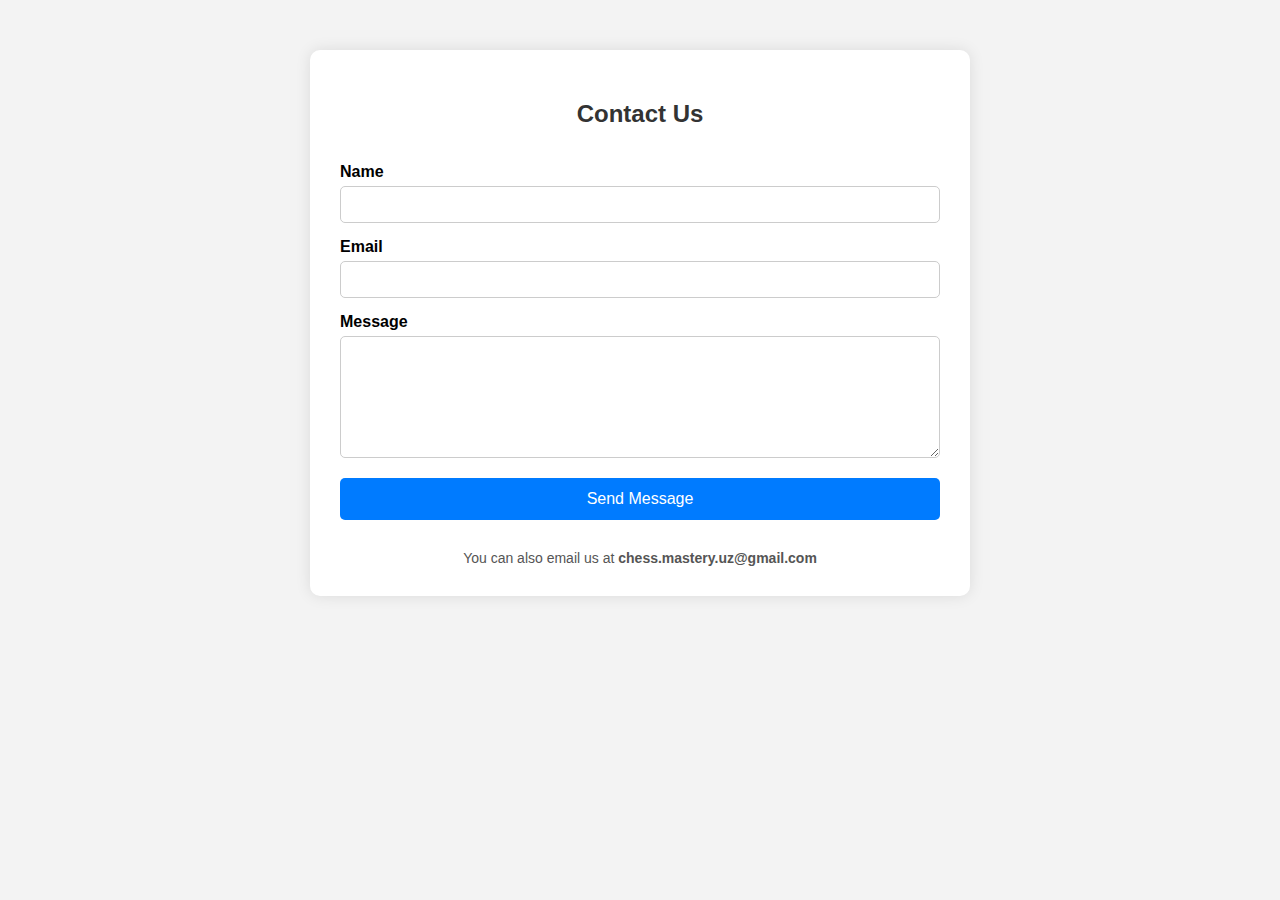
<file: contact.html>
<!DOCTYPE html>
<html lang="en">
<head>
  <meta charset="UTF-8" />
  <meta name="viewport" content="width=device-width, initial-scale=1.0"/>
  <title>Contact Us</title>
  <style>
    body {
      font-family: Arial, sans-serif;
      background: #f3f3f3;
      margin: 0;
      padding: 0;
    }

    .contact-container {
      max-width: 600px;
      margin: 50px auto;
      padding: 30px;
      background-color: #fff;
      box-shadow: 0 0 15px rgba(0,0,0,0.1);
      border-radius: 10px;
    }

    h2 {
      text-align: center;
      color: #333;
    }

    form {
      display: flex;
      flex-direction: column;
    }

    label {
      margin-top: 15px;
      font-weight: bold;
    }

    input, textarea {
      padding: 10px;
      border-radius: 5px;
      border: 1px solid #ccc;
      margin-top: 5px;
    }

    textarea {
      resize: vertical;
      min-height: 100px;
    }

    button {
      margin-top: 20px;
      padding: 12px;
      background-color: #007bff;
      color: white;
      border: none;
      border-radius: 5px;
      cursor: pointer;
      font-size: 16px;
    }

    button:hover {
      background-color: #0056b3;
    }

    .info {
      margin-top: 30px;
      font-size: 14px;
      color: #555;
      text-align: center;
    }
  </style>
</head>
<body>
  <div class="contact-container">
    <h2>Contact Us</h2>
    <form action="mailto:chess.mastery.uz@gmail.com" method="post" enctype="text/plain">
      <label for="name">Name</label>
      <input type="text" id="name" name="name" required />

      <label for="email">Email</label>
      <input type="email" id="email" name="email" required />

      <label for="message">Message</label>
      <textarea id="message" name="message" required></textarea>

      <button type="submit">Send Message</button>
    </form>
    <div class="info">
      You can also email us at <strong>chess.mastery.uz@gmail.com</strong>
    </div>
  </div>
</body>
</html>
</file>
